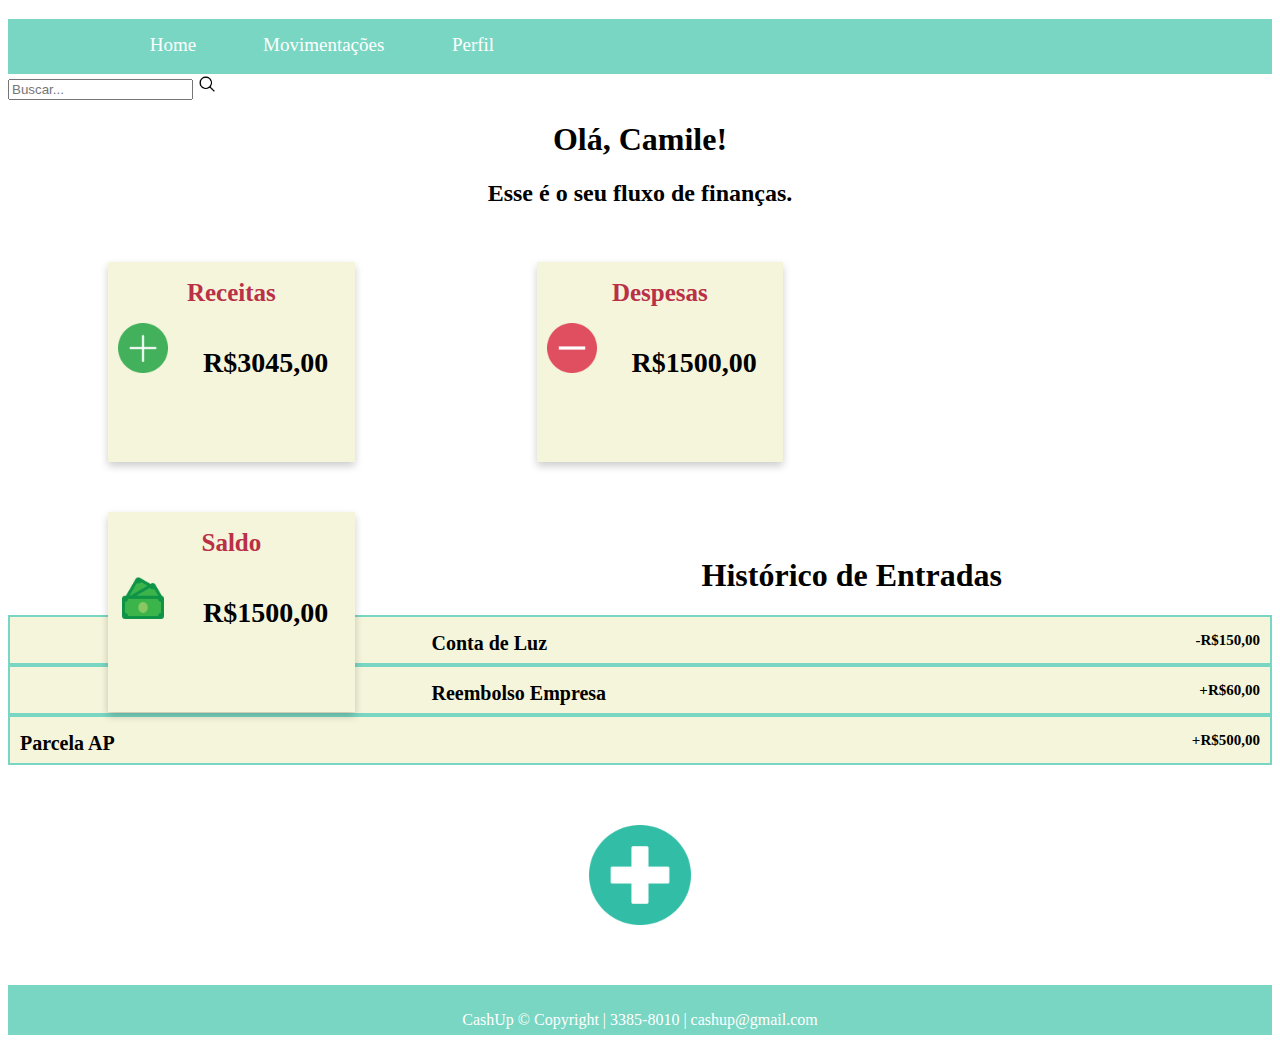
<file: index.html>
<!DOCTYPE html>
<html lang="en">
<head>
    <link rel="stylesheet" href="./css/style.css">
    <meta charset="UTF-8">
    <meta name="viewport" content="width=device-width, initial-scale=1.0">
    <title>CashUp</title>
</head>
<body>
    <input type="checkbox" id="bt_menu">
    <label for="bt_menu">&#9776;</label>

    <!--Criando classe menu, para selecionar todos seus itens-->
    <nav class="menu">
        <!--Lista que origina o Menu-->
        <ul>
            <li><a href="#"> Home </a></li>
            <li><a href="#">Movimentações</a>
                <!--Subcategorias para a categoria Convites-->
                <ul>
                    <li><a href="casamento.html">Entradas</a></li>
                    <li><a href="#">Gráficos</a></li>
                </ul>

                <li><a href="./login.html">Perfil</a>
            </li>
        </ul>
    </nav>

    <div id="divBusca">
        <input type="text" id="txtBusca" placeholder="Buscar..." />
        <img src="./imagens/lupa.png" id="btnBusca" alt="Buscar" height="20px" width="20px"/>

<div class="title">
    <h1>Olá, Camile!</h1>
    <h2>Esse é o seu fluxo de finanças.</h2>
</div>

<div class="linha">
                <div class = "coluna">
                <div class="card" >
                    <p><h1> Receitas </h1></p>
                        <div class="valor">
                        <img src="./imagens/mais.png" width="50px" height="50px" alt="card" > 
                        <h2>R$3045,00</h2> 

                        </div>
                        </div>
                        </div>  
                <div class = "coluna">
                <div class="card" >
                    <p><h1> Despesas </h1></p>
                        <div class="valor">
                        <img src="./imagens/negativo.png"width="50px" height="50px" alt="card"> 
                        <h2>R$1500,00</h2> 
                        </div>
                        </div>
                        </div>    

                <div class = "coluna">
                <div class="card" >
                    <p><h1> Saldo </h1></p>
                        <div class="valor">
                        <img src="./imagens/dinheiro.png"width="50px" height="50px" alt="card"> 
                        <h2>R$1500,00</h2>
                        </div> 
                        </div>
                        </div>  
</div>
            
    <div class="title2">
    <h1>Histórico de Entradas</h1>
    </div>

        <div class="hist">
            <h4>Conta de Luz</h4>
            <h5>-R$150,00</h5>
        </div>

        <div class="hist">
            <h4>Reembolso Empresa</h4>
            <h5>+R$60,00</h5>
        </div>

        <div class="hist">
            <h4>Parcela AP</h4>
            <h5>+R$500,00</h5>
            
        </div>
    <div class="add">
        <img src="./imagens/adicionar.png" alt="Adicionar">
    </div>
    

        <div class=" footer">
            <p> CashUp 	&copy; Copyright | 3385-8010 | cashup@gmail.com </p>
        </div>
        </footer>
</body>
</html>
</file>
<file: css/style.css>
* {
	box-sizing: border-box;
  }

ul#listaTopo{
	list-style-type:none;
	float:top;
	margin:0;
	padding:15px;
	overflow: hidden;
	background-color:rgb(255, 255, 255);
	}
		
	ul#listaTopo li{
	float: right;
	}
	
	ul#listaTopo li a{
	color:rgb(121, 214, 194);
	text-align:center;
	padding:20px;
	font-family:Goudy Old Style;
	font-size: 15px ;
	text-decoration: none;
	}
	
	ul#listaTopo li a:hover{
	color: rgb(190, 185, 185);
	}
		
	ul#listaTopo li#cadastroId{
	border-right: rgb(0, 0, 0) solid 1px;
	}
	.menu{
	width: 100;
	height: 55px;
	background-color:rgb(121, 214, 194);
	font-family:'Times New Roman';
    font-size: 19px;
    border-bottom: 0px solid white;
	}
	
	.menu  ul li a{
		color: white;
	}
	.menu>ul{
		list-style:none;	
		position:relative;
		margin-left:50px;
	
		}
	.menu ul li{
			width:150px;
			float:left;
		}
	
	.menu a{
		padding:15px;
		display:block;
		text-decoration: none;
		background-color: rgb(121, 214, 194);
		text-align:center;
		}
	.menu ul ul{
		list-style:none;
		position:absolute;
		visibility:hidden;
		}
	.menu ul li:hover ul{
		visibility:visible;
		}
		
	.menu a:hover{
		background-color: rgb(162, 236, 220);
		}
	
	.menu ul ul li{
		float:none;
		width:100%;
		border-bottom: 1px solid white;
		}
	.menu ul ul li a{
		background-color: rgb(121, 214, 194);
		}
	#bt_menu{
		display: none;
		}
	label[for='bt_menu']{
		padding:5px;
		background-color:  rgb(121, 214, 194);;
		color:white;
		font-family:'Arial';
		text-align:center;
		font-size:30px;
		cursor:pointer;
		display:none;
		width:50px;
		height:50px;
		}	
	label[for='bt_menu']:hover{
		background-color:white;
		color:  rgb(121, 214, 194);
		}


/* Colocando colunas lado a lado */
.coluna{
    
    width: 25%;
    padding: 5px;
	display: grid;
	margin: 10px;
	margin-left: 100px;
	margin-top: 30px;

	float: left;
	
	

}
.linha {
    margin: 0 -5px;
	
}

/* Remove margens extras (causadas pelo padding)*/


.card {
box-shadow: 0 4px 8px 0 rgba(0,0,0,0.2);
transition: 0.3s;
width: 80%;
height: 200px;
background-color: beige;
cursor: pointer;


}

.card:hover {
box-shadow: 0 8px 16px 0 rgba(0,0,0,0.2);
}

.container {
padding: 2px 16px;
}

.card h1{
    font-size: 25px;
    font-style: none; 
    color: rgb(185, 48, 71);
	text-align: center;
	
}

.card h2{
    font-size: 28px;
    font-style: none; 
    color: black;
	
	
}

.title{
	text-align: center;
	color: rgb(0, 0, 0);
}

.title2{
	text-align: center;
	margin-top: 350px;
	color: rgb(0, 0, 0);
}

.hist{
	width: 100%;
	height: 50px;
	background-color: beige;
	border: 2px solid rgb(121, 214, 194);
	

}

.hist > h5{
text-align:   right;
margin-top: -50px;
margin-right: 10px;
font-size: 15px;
}


.hist > h4{
text-align: left; 
margin-left: 10px;
font-size: 20px;
margin-top: 15px;
}

.add > img{

	width: 8%;
	height: 100px;
	margin-top: 60px;
	margin-bottom: 60px;
	margin-left: auto;
	margin-right: auto;
	display: block;
	cursor: pointer;
}
.add:hover{
	opacity: 0.8;
}

.valor{
	display: flex;
}

.valor > h2{
margin-left: 35px;
	
}

.valor > img{

	margin-left: 10px;
}


@media screen and (max-width: 600px){
	.coluna{
		width: 70%;
		display: block;
		margin-bottom:20px;
	
	}

	.title{
		text-align: center;
		margin-top: 100px;
	}
	.title2{
		text-align: center;
		margin-top: 100px;
	}

	.add > img{

		width: 15%;
		height: 80px;
		margin-top: 60px;
		margin-bottom: 60px;
		margin-left: auto;
		margin-right: auto;
		display: block;
	}
	
	}
	@media screen and (max-width: 800px) {
		.menu{
			margin-left:-100%;
			transition:all .4s; 
			background-color: rgb(121, 214, 194);
			}
		label[for='bt_menu']{
			display:block;
			}
		.menu>ul{
			margin-left:0;
			background-color: rgb(121, 214, 194);
			}
		.menu{
			margin-top:5px;
			}
		.menu ul li{
			width:100%;
			float:none;
			}
		.menu ul ul{
			position:static;
			overflow:hidden;
			max-height:0;
			transition:all .4s;
		}
		
		.menu ul li a{
			background-color: rgb(121, 214, 194);
			color: white;
			border-bottom: 1px solid white;
		}
		.menu ul li a:hover{
			background-color: rgb(121, 214, 194);
		}
		.menu ul ul li a{
			background-color: rgb(121, 214, 194);
			width:300px;
		
		}
		.menu ul li:hover ul{
			height:auto;
			max-height:200px;
			transition:all .4s;
			}
		#bt_menu:checked ~ .menu{
			margin-left:0;
		
			}
			.title{
				text-align: center;
				margin-top: 100px;
			}

			.coluna{
				width: 70%;
				display: block;
				margin-bottom:20px;
				margin-left: 30%;
				margin-right: 30%;
			
			}

			.title{
				text-align: center;
				margin-top: 100px;
			}

			.add > img{

				width: 15%;
				height: 80px;
				margin-top: 60px;
				margin-bottom: 60px;
				margin-left: auto;
				margin-right: auto;
				display: block;
			}
		}

@media screen and (min-width: 800px) and (max-width: 1000px){
	.coluna{
		width: 40%;
		display: block;
		margin-bottom:20px;
		margin-left: 35%;
		margin-right: 30%;
	
	}
}

.footer{

			padding: 10px 10px 0px 10px; 
			bottom: 0; 
			width: 100%; 
			/* Height of the footer*/  
			height: 50px; 
			background: rgb(121, 214, 194);
			color: white; 
			text-align: center;
		}
</file>
